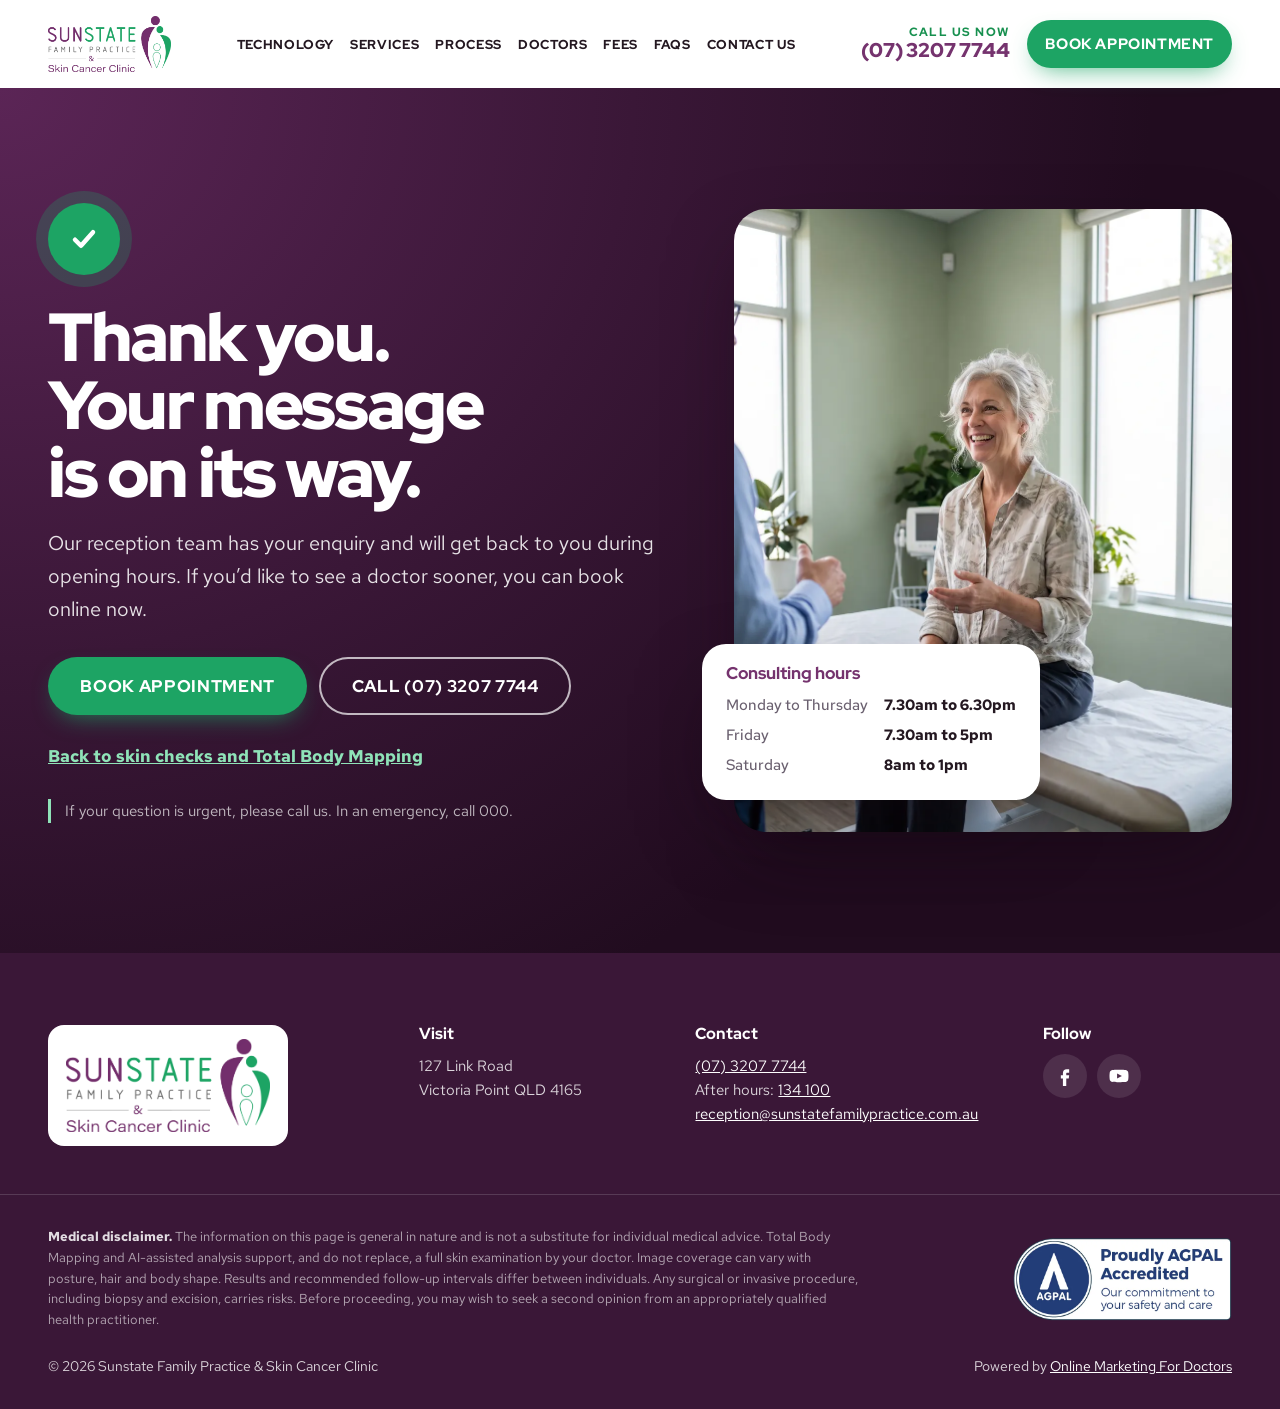
<file: thank-you/index.html>
<!doctype html>
<html lang="en-AU">
<head>
<!-- Google Tag Manager -->
<script>(function(w,d,s,l,i){w[l]=w[l]||[];w[l].push({'gtm.start':
new Date().getTime(),event:'gtm.js'});var f=d.getElementsByTagName(s)[0],
j=d.createElement(s),dl=l!='dataLayer'?'&l='+l:'';j.async=true;j.src=
'https://www.googletagmanager.com/gtm.js?id='+i+dl;f.parentNode.insertBefore(j,f);
})(window,document,'script','dataLayer','GTM-KR46SKDH');</script>
<!-- End Google Tag Manager -->
<meta charset="utf-8">
<meta name="viewport" content="width=device-width, initial-scale=1">
<meta name="robots" content="noindex, nofollow, noarchive, nosnippet, noimageindex">
<title>Thank You | Sunstate Family Practice &amp; Skin Cancer Clinic</title>
<meta name="description" content="Thanks for contacting Sunstate Family Practice &amp; Skin Cancer Clinic, Victoria Point.">
<link rel="icon" href="/skin-cancer-check/assets/img/favicon.png" type="image/png">
<link rel="preconnect" href="https://fonts.googleapis.com">
<link rel="preconnect" href="https://fonts.gstatic.com" crossorigin>
<link href="https://fonts.googleapis.com/css2?family=Red+Hat+Display:ital,wght@0,500;0,700;0,800;0,900;1,700&family=Red+Hat+Text:wght@400;500;700&display=swap" rel="stylesheet">
<link rel="stylesheet" href="/skin-cancer-check/assets/styles.css">
<style>
  .thanks { position: relative; isolation: isolate; padding: clamp(56px, 9vw, 120px) 0; background: radial-gradient(90% 120% at 0% 0%, #5b2556 0%, var(--plum-deep) 55%, #210c1f 100%); color: #fff; }
  .thanks__grid { display: grid; grid-template-columns: 1.1fr .9fr; gap: clamp(36px, 6vw, 88px); align-items: center; }
  .thanks__tick { width: 72px; height: 72px; border-radius: 50%; background: var(--green); display: grid; place-items: center; margin-bottom: 28px; box-shadow: 0 0 0 12px rgba(29,164,100,.25); }
  .thanks__tick svg { width: 36px; height: 36px; fill: none; stroke: #fff; stroke-width: 3; stroke-linecap: round; stroke-linejoin: round; }
  .thanks__title { font-size: clamp(2.4rem, 1.4rem + 3.6vw, 4.25rem); font-weight: 900; letter-spacing: -0.035em; line-height: 1; color: #fff; margin-bottom: 20px; text-wrap: balance; }
  .thanks__lead { font-size: clamp(1.1rem, 1rem + .35vw, 1.3rem); color: rgba(255,255,255,.88); max-width: 34em; }
  .thanks__actions { display: flex; flex-wrap: wrap; gap: 12px; margin: 32px 0 28px; }
  .thanks .btn--ghost { color: #fff; box-shadow: inset 0 0 0 2px rgba(255,255,255,.7); }
  .thanks .btn--ghost:hover { background: #fff; color: var(--plum); }
  .thanks__back { color: #8FE3B8; font-weight: 700; }
  .thanks__urgent { margin-top: 28px; font-size: .9375rem; color: rgba(255,255,255,.7); border-left: 3px solid #8FE3B8; padding-left: 14px; max-width: 34em; }
  .thanks__card { position: relative; }
  .thanks__card img { width: 100%; aspect-ratio: 4 / 5; object-fit: cover; border-radius: var(--r-xl); box-shadow: var(--sh-3); }
  .thanks__hours { position: absolute; left: -32px; bottom: 32px; background: #fff; color: var(--plum-ink); border-radius: var(--r-lg); padding: 20px 24px; box-shadow: var(--sh-3); }
  .thanks__hours h2 { font-size: 1.05rem; font-weight: 800; color: var(--plum); margin-bottom: 8px; }
  @media (max-width: 900px) {
    .thanks__grid { grid-template-columns: 1fr; }
    .thanks__card { max-width: 520px; }
    .thanks__hours { left: 16px; right: 16px; bottom: 16px; }
  }
</style>
</head>
<body>
<!-- Google Tag Manager (noscript) -->
<noscript><iframe src="https://www.googletagmanager.com/ns.html?id=GTM-KR46SKDH"
height="0" width="0" style="display:none;visibility:hidden"></iframe></noscript>
<!-- End Google Tag Manager (noscript) -->
<a class="skip" href="#main">Skip to content</a>

<header class="site-header" id="top" data-header>
  <div class="hdr">
    <a class="hdr__logo" href="/skin-cancer-check/" aria-label="Sunstate Family Practice and Skin Cancer Clinic, skin checks page">
      <img src="/skin-cancer-check/assets/img/logo.webp" alt="Sunstate Family Practice &amp; Skin Cancer Clinic" width="1900" height="868">
    </a>
    <a class="btn btn--green hdr__booknow" href="https://www.hotdoc.com.au/medical-centres/victoria-point-QLD-4165/sunstate-family-practice/doctors" target="_blank" rel="noopener">Book now</a>

    <nav class="hdr__nav" id="site-nav" aria-label="Page sections">
      <ul>
        <li><a href="/skin-cancer-check/#technology">Technology</a></li>
        <li><a href="/skin-cancer-check/#services">Services</a></li>
        <li><a href="/skin-cancer-check/#process">Process</a></li>
        <li><a href="/skin-cancer-check/#doctors">Doctors</a></li>
        <li><a href="/skin-cancer-check/#fees">Fees</a></li>
        <li><a href="/skin-cancer-check/#faqs">FAQs</a></li>
        <li><a href="/skin-cancer-check/#contact">Contact Us</a></li>
      </ul>
      <div class="hdr__nav-cta">
        <a class="btn btn--green" href="https://www.hotdoc.com.au/medical-centres/victoria-point-QLD-4165/sunstate-family-practice/doctors" target="_blank" rel="noopener">Book appointment</a>
        <a class="hdr__nav-phone" href="tel:+61732077744">Call (07) 3207 7744</a>
      </div>
    </nav>

    <a class="hdr__phone" href="tel:+61732077744">
      <span class="hdr__phone-label">Call us now</span>
      <span class="hdr__phone-num">(07) 3207 7744</span>
    </a>
    <a class="btn btn--green hdr__book" href="https://www.hotdoc.com.au/medical-centres/victoria-point-QLD-4165/sunstate-family-practice/doctors" target="_blank" rel="noopener">Book appointment</a>

    <div class="hdr__icons">
      <a class="icon-btn" href="tel:+61732077744" aria-label="Call (07) 3207 7744">
        <svg viewBox="0 0 24 24" aria-hidden="true"><path d="M6.6 10.8a15.1 15.1 0 0 0 6.6 6.6l2.2-2.2a1 1 0 0 1 1-.25 11.4 11.4 0 0 0 3.6.57 1 1 0 0 1 1 1V20a1 1 0 0 1-1 1A17 17 0 0 1 3 4a1 1 0 0 1 1-1h3.5a1 1 0 0 1 1 1c0 1.25.2 2.45.57 3.57a1 1 0 0 1-.25 1L6.6 10.8z"/></svg>
      </a>
      <button class="icon-btn hdr__burger" type="button" aria-controls="site-nav" aria-expanded="false" aria-label="Open menu" data-burger>
        <span></span><span></span><span></span>
      </button>
    </div>
  </div>
</header>

<main id="main">
<section class="thanks" aria-labelledby="thanks-title">
  <div class="wrap thanks__grid">
    <div>
      <div class="thanks__tick" aria-hidden="true"><svg viewBox="0 0 24 24"><path d="M6 12.5l4 4 8-9"/></svg></div>
      <h1 id="thanks-title" class="thanks__title" data-thanks-title>Thank you. Your message is on its way.</h1>
      <p class="thanks__lead">Our reception team has your enquiry and will get back to you during opening hours. If you’d like to see a doctor sooner, you can book online now.</p>
      <div class="thanks__actions">
        <a class="btn btn--green btn--lg" href="https://www.hotdoc.com.au/medical-centres/victoria-point-QLD-4165/sunstate-family-practice/doctors" target="_blank" rel="noopener">Book appointment</a>
        <a class="btn btn--ghost btn--lg" href="tel:+61732077744">Call (07) 3207 7744</a>
      </div>
      <a class="thanks__back" href="/skin-cancer-check/">Back to skin checks and Total Body Mapping</a>
      <p class="thanks__urgent">If your question is urgent, please call us. In an emergency, call 000.</p>
    </div>
    <figure class="thanks__card">
      <img src="/skin-cancer-check/assets/img/patient-consult.webp" alt="A relaxed patient chatting with her doctor at the clinic" width="1000" height="1339">
      <figcaption class="thanks__hours">
        <h2>Consulting hours</h2>
        <table class="hours">
          <tr><th scope="row">Monday to Thursday</th><td>7.30am to 6.30pm</td></tr>
          <tr><th scope="row">Friday</th><td>7.30am to 5pm</td></tr>
          <tr><th scope="row">Saturday</th><td>8am to 1pm</td></tr>
        </table>
      </figcaption>
    </figure>
  </div>
</section>
</main>

<footer class="footer">
  <div class="wrap footer__grid">
    <div class="footer__brand">
      <img src="/skin-cancer-check/assets/img/logo.webp" alt="Sunstate Family Practice &amp; Skin Cancer Clinic" width="1900" height="868" loading="lazy">
    </div>
    <div>
      <h3>Visit</h3>
      <p>127 Link Road<br>Victoria Point QLD 4165</p>
    </div>
    <div>
      <h3>Contact</h3>
      <p><a href="tel:+61732077744">(07) 3207 7744</a><br>After hours: <a href="tel:134100">134 100</a><br><a href="mailto:reception@sunstatefamilypractice.com.au">reception@sunstatefamilypractice.com.au</a></p>
    </div>
    <div>
      <h3>Follow</h3>
      <ul class="social">
        <li><a href="https://www.facebook.com/SunstateFamilyPractice" target="_blank" rel="noopener" aria-label="Facebook"><svg viewBox="0 0 24 24" aria-hidden="true"><path d="M14 8h3V4h-3c-2.8 0-4.5 1.8-4.5 4.6V11H7v4h2.5v9h4v-9h3l.5-4h-3.5V8.8c0-.5.3-.8.5-.8z"/></svg></a></li>
        <li><a href="https://www.youtube.com/@SunstateFamilyPracticeandSkinC" target="_blank" rel="noopener" aria-label="YouTube"><svg viewBox="0 0 24 24" aria-hidden="true"><path d="M23 7.2a3 3 0 0 0-2.1-2.1C19 4.6 12 4.6 12 4.6s-7 0-8.9.5A3 3 0 0 0 1 7.2 31 31 0 0 0 .6 12a31 31 0 0 0 .4 4.8 3 3 0 0 0 2.1 2.1c1.9.5 8.9.5 8.9.5s7 0 8.9-.5a3 3 0 0 0 2.1-2.1 31 31 0 0 0 .4-4.8 31 31 0 0 0-.4-4.8zM9.7 15.1V8.9l5.8 3.1-5.8 3.1z"/></svg></a></li>
      </ul>
    </div>
  </div>
  <div class="wrap footer__legal">
    <div class="footer__legal-row">
      <p class="disclaimer"><strong>Medical disclaimer.</strong> The information on this page is general in nature and is not a substitute for individual medical advice. Total Body Mapping and AI-assisted analysis support, and do not replace, a full skin examination by your doctor. Image coverage can vary with posture, hair and body shape. Results and recommended follow-up intervals differ between individuals. Any surgical or invasive procedure, including biopsy and excision, carries risks. Before proceeding, you may wish to seek a second opinion from an appropriately qualified health practitioner.</p>
      <img class="footer__agpal" src="/skin-cancer-check/assets/img/agpal.webp" alt="Proudly AGPAL accredited: our commitment to your safety and care" width="694" height="262" loading="lazy">
    </div>
    <div class="footer__bottom">
      <p>© <span data-year>2026</span> Sunstate Family Practice &amp; Skin Cancer Clinic</p>
      <p>Powered by <a href="https://onlinemarketingfordoctors.com/" target="_blank" rel="noopener">Online Marketing For Doctors</a></p>
    </div>
  </div>
</footer>

<script>
(function () {
  var header = document.querySelector('[data-header]');
  window.addEventListener('scroll', function () { header.classList.toggle('is-scrolled', window.scrollY > 40); }, { passive: true });
  var burger = document.querySelector('[data-burger]'), nav = document.getElementById('site-nav');
  var setMenu = function (open) { burger.setAttribute('aria-expanded', String(open)); burger.setAttribute('aria-label', open ? 'Close menu' : 'Open menu'); nav.classList.toggle('is-open', open); };
  burger.addEventListener('click', function () { setMenu(burger.getAttribute('aria-expanded') !== 'true'); });
  document.addEventListener('keydown', function (e) { if (e.key === 'Escape') setMenu(false); });
  /* personalise with the first name the form stored, then forget it */
  try {
    var name = sessionStorage.getItem('sfp_first_name');
    if (name) {
      document.querySelector('[data-thanks-title]').textContent = 'Thanks, ' + name + '. Your message is on its way.';
      sessionStorage.removeItem('sfp_first_name');
    }
  } catch (e) {}
  /* HotDoc booking click tracking (same event as the landing page) */
  document.addEventListener('click', function (e) {
      var a = e.target.closest && e.target.closest('a[href*="hotdoc.com.au"]');
      if (!a) return;
      var where = a.closest('.hdr__nav') ? 'menu' : a.closest('header') ? 'header' : (function () {
        var s = a.closest('section, footer');
        return s ? (s.id || s.className.split(' ')[0]) : 'page';
      })();
      window.dataLayer = window.dataLayer || [];
      window.dataLayer.push({
        event: 'hotdoc_booking_click',
        cta_location: where,
        cta_text: a.textContent.replace(/\s+/g, ' ').trim(),
        link_url: a.href,
        page_path: location.pathname
      });
    });
  var yr = document.querySelector('[data-year]'); if (yr) yr.textContent = new Date().getFullYear();
})();
</script>
</body>
</html>
</file>
<file: skin-cancer-check/assets/styles.css>
/* Sunstate Family Practice: Skin Cancer Check & Total Body Mapping landing page */

:root {
  --plum: #75336E;
  --plum-deep: #3A1737;
  --plum-ink: #241821;
  --green: #1DA464;
  --green-hover: #17904F;
  --mist: #F6F1F5;
  --lilac: #EADCE8;
  --stone: #6B6170;
  --line: #E4DCE2;
  --white: #fff;
  --changed: #E05FC8;

  --f-display: "Red Hat Display", system-ui, sans-serif;
  --f-text: "Red Hat Text", system-ui, sans-serif;

  --r-xl: 32px;
  --r-lg: 24px;
  --r-md: 16px;
  --r-sm: 10px;

  --sh-1: 0 1px 2px rgba(58, 23, 55, .06), 0 8px 24px rgba(58, 23, 55, .10);
  --sh-2: 0 2px 4px rgba(58, 23, 55, .06), 0 24px 60px -12px rgba(58, 23, 55, .28);
  --sh-3: 0 30px 80px -20px rgba(20, 8, 19, .55);

  --hdr-h: 88px;
  --gutter: clamp(16px, 4vw, 48px);
  --sect: clamp(72px, 10vw, 140px);
}

*, *::before, *::after { box-sizing: border-box; }
html { scroll-behavior: smooth; scroll-padding-top: calc(var(--hdr-h) + 12px); -webkit-text-size-adjust: 100%; }
body {
  margin: 0;
  font-family: var(--f-text);
  font-size: 1.0625rem;
  line-height: 1.6;
  color: var(--plum-ink);
  background: var(--white);
}
main, footer { overflow-x: clip; }
img, video { display: block; max-width: 100%; }
img { height: auto; }
a { color: var(--plum); }
p { margin: 0 0 1em; }
h1, h2, h3 { font-family: var(--f-display); margin: 0; line-height: 1.08; }
figure { margin: 0; }
button { font: inherit; cursor: pointer; }
:focus-visible { outline: 3px solid var(--green); outline-offset: 3px; border-radius: 4px; }

.sr-only { position: absolute; width: 1px; height: 1px; overflow: hidden; clip: rect(0 0 0 0); white-space: nowrap; }
.skip { position: absolute; left: 16px; top: -60px; z-index: 200; background: var(--plum); color: #fff; padding: 10px 16px; border-radius: 8px; }
.skip:focus { top: 12px; }

.wrap { width: 100%; max-width: 1280px; margin: 0 auto; padding: 0 var(--gutter); }

.h2 {
  font-size: clamp(2rem, 1.2rem + 3vw, 3.5rem);
  font-weight: 800;
  letter-spacing: -0.025em;
  color: var(--plum);
  text-wrap: balance;
  margin-bottom: .45em;
}
.h2--light { color: #fff; }
.lead { font-size: clamp(1.125rem, 1rem + .4vw, 1.3rem); line-height: 1.55; color: var(--plum-ink); }
.lead--light { color: rgba(255, 255, 255, .82); }
.small { font-size: .875rem; color: var(--stone); }

/* ---------- Buttons ---------- */
.btn {
  display: inline-flex; align-items: center; justify-content: center; gap: .5em;
  min-height: 48px; padding: .75em 1.5em;
  font-family: var(--f-display); font-weight: 800; font-size: 1rem; letter-spacing: .04em; text-transform: uppercase;
  text-decoration: none; border: 0; border-radius: 999px;
  transition: background-color .2s, transform .2s, box-shadow .2s;
  white-space: nowrap;
}
.btn--green { background: var(--green); color: #fff; box-shadow: 0 10px 24px -10px rgba(29, 164, 100, .8); }
.btn--green:hover { background: var(--green-hover); transform: translateY(-1px); }
.btn--plum { background: var(--plum); color: #fff; }
.btn--plum:hover { background: var(--plum-deep); }
.btn--ghost { background: transparent; color: var(--plum); box-shadow: inset 0 0 0 2px var(--plum); }
.btn--ghost:hover { background: var(--plum); color: #fff; }
.btn--lg { min-height: 58px; padding: .9em 1.9em; font-size: 1.0625rem; }

/* ---------- Header ---------- */
.site-header {
  position: sticky; top: 0; z-index: 100;
  height: var(--hdr-h);
  background: rgba(255, 255, 255, .96);
  backdrop-filter: saturate(1.4) blur(12px);
  border-bottom: 1px solid transparent;
  transition: box-shadow .3s, border-color .3s;
}
.site-header.is-scrolled { box-shadow: 0 8px 30px -12px rgba(58, 23, 55, .25); border-color: var(--line); }
.hdr {
  height: 100%; max-width: 1440px; margin: 0 auto; padding: 0 var(--gutter);
  display: flex; align-items: center; gap: 24px;
}
.hdr__logo { flex: none; display: block; }
.hdr__logo img { height: 56px; width: auto; }
.hdr__nav { flex: 1; display: flex; justify-content: center; }
.hdr__nav ul { list-style: none; margin: 0; padding: 0; display: flex; gap: clamp(16px, 2vw, 34px); }
.hdr__nav a {
  font-family: var(--f-display); font-weight: 800; font-size: .9375rem; letter-spacing: .06em; text-transform: uppercase;
  color: var(--plum-ink); text-decoration: none; padding: 8px 0; position: relative; white-space: nowrap;
}
.hdr__nav ul a::after {
  content: ""; position: absolute; left: 0; right: 0; bottom: 2px; height: 2px; background: var(--green);
  transform: scaleX(0); transform-origin: left; transition: transform .25s;
}
.hdr__nav ul a:hover::after, .hdr__nav ul a.is-current::after { transform: scaleX(1); }
.hdr__nav-cta { display: none; }
.hdr__phone { flex: none; display: flex; flex-direction: column; text-decoration: none; line-height: 1.1; text-align: right; }
.hdr__phone-label { font-family: var(--f-display); font-weight: 800; font-size: .75rem; letter-spacing: .12em; text-transform: uppercase; color: var(--green-hover); }
.hdr__phone-num { font-family: var(--f-display); font-weight: 900; font-size: 1.5rem; color: var(--plum); letter-spacing: -0.01em; }
.hdr__book { flex: none; }
.hdr__booknow, .hdr__icons { display: none; }

.icon-btn {
  width: 46px; height: 46px; border-radius: 50%; border: 0;
  display: inline-grid; place-items: center; background: var(--mist); color: var(--plum);
}
.icon-btn svg { width: 22px; height: 22px; fill: currentColor; }
.hdr__burger { flex-direction: column; gap: 5px; display: inline-flex; align-items: center; justify-content: center; }
.hdr__burger span { display: block; width: 20px; height: 2px; background: var(--plum); border-radius: 2px; transition: transform .3s, opacity .2s; }
.hdr__burger[aria-expanded="true"] span:nth-child(1) { transform: translateY(7px) rotate(45deg); }
.hdr__burger[aria-expanded="true"] span:nth-child(2) { opacity: 0; }
.hdr__burger[aria-expanded="true"] span:nth-child(3) { transform: translateY(-7px) rotate(-45deg); }

@media (max-width: 1240px) {
  .hdr__phone-num { font-size: 1.3rem; }
  .hdr__nav ul { gap: 18px; }
  .hdr__nav a { font-size: .875rem; }
}
@media (max-width: 1200px) {
  :root { --hdr-h: 68px; }
  .hdr { gap: 12px; }
  .hdr__logo img { height: 44px; }
  .hdr__phone, .hdr__book { display: none; }
  .hdr__icons { display: flex; gap: 8px; margin-left: auto; }
  .hdr__booknow { min-height: 42px; padding: .55em 1.2em; font-size: .875rem; }
  .site-header.is-scrolled .hdr__logo { display: none; }
  .site-header.is-scrolled .hdr__booknow { display: inline-flex; animation: pop .35s ease; }

  .hdr__nav {
    position: fixed; inset: var(--hdr-h) 0 auto 0; z-index: 99;
    flex-direction: column; justify-content: flex-start;
    background: #fff; padding: 12px var(--gutter) 28px;
    box-shadow: 0 30px 40px -20px rgba(58, 23, 55, .35);
    max-height: calc(100svh - var(--hdr-h)); overflow-y: auto;
    transform: translateY(-8px); opacity: 0; visibility: hidden;
    transition: transform .3s, opacity .25s, visibility .3s;
  }
  .hdr__nav.is-open { transform: none; opacity: 1; visibility: visible; }
  .hdr__nav ul { flex-direction: column; gap: 0; }
  .hdr__nav ul a { display: block; padding: 16px 0; font-size: 1.125rem; border-bottom: 1px solid var(--line); }
  .hdr__nav ul a::after { display: none; }
  .hdr__nav-cta { display: flex; flex-direction: column; gap: 12px; margin-top: 20px; }
  .hdr__nav-phone { text-align: center; font-family: var(--f-display); font-weight: 800; color: var(--plum); text-decoration: none; padding: 10px; }
}
@keyframes pop { from { opacity: 0; transform: scale(.9); } to { opacity: 1; transform: none; } }

/* ---------- Hero ---------- */
.hero {
  position: relative; isolation: isolate;
  min-height: calc(100svh - var(--hdr-h));
  display: flex; align-items: center;
  color: #fff; overflow: hidden;
  background: var(--plum-ink) url("img/video-poster.webp") center / cover no-repeat;
}
.hero__video { position: absolute; inset: 0; width: 100%; height: 100%; object-fit: cover; z-index: -2; }
.hero__shade {
  position: absolute; inset: 0; z-index: -1;
  background:
    linear-gradient(90deg, rgba(36, 24, 33, .92) 0%, rgba(58, 23, 55, .82) 32%, rgba(58, 23, 55, .35) 56%, rgba(58, 23, 55, 0) 72%),
    linear-gradient(0deg, rgba(36, 24, 33, .45), rgba(36, 24, 33, 0) 40%);
}
.hero__inner { width: 100%; max-width: 1440px; margin: 0 auto; padding: clamp(48px, 8vh, 96px) var(--gutter); }
.hero__copy { max-width: min(640px, 50%); }
.hero__kicker { font-family: var(--f-display); font-weight: 700; font-size: 1.0625rem; color: #8FE3B8; margin-bottom: 14px; }
.hero__title {
  font-size: clamp(2.6rem, 1.4rem + 4.4vw, 5rem);
  font-weight: 900; letter-spacing: -0.035em; line-height: .98;
  margin-bottom: 22px; text-wrap: balance;
}
.hero__sub { font-size: clamp(1.1rem, 1rem + .35vw, 1.3rem); color: rgba(255, 255, 255, .88); max-width: 34em; margin-bottom: 26px; }
.hero__points { list-style: none; padding: 0; margin: 0 0 34px; display: grid; gap: 10px; }
.hero__points li { position: relative; padding-left: 34px; font-weight: 500; }
.hero__points li::before {
  content: ""; position: absolute; left: 0; top: .2em; width: 22px; height: 22px; border-radius: 50%;
  background: var(--green) url("data:image/svg+xml,%3Csvg xmlns='http://www.w3.org/2000/svg' viewBox='0 0 24 24'%3E%3Cpath fill='none' stroke='white' stroke-width='3' stroke-linecap='round' stroke-linejoin='round' d='M6 12.5l4 4 8-9'/%3E%3C/svg%3E") center / 14px no-repeat;
}
.hero__actions { display: flex; flex-wrap: wrap; align-items: center; gap: 14px 26px; }
.hero__link { color: #fff; font-weight: 700; text-underline-offset: 5px; }

/* load sequence */
.js .hero__copy > * { opacity: 0; transform: translateY(18px); }
.js .hero.is-in .hero__copy > * { opacity: 1; transform: none; transition: opacity .8s cubic-bezier(.2,.7,.2,1), transform .8s cubic-bezier(.2,.7,.2,1); }
.js .hero.is-in .hero__copy > :nth-child(2) { transition-delay: .08s; }
.js .hero.is-in .hero__copy > :nth-child(3) { transition-delay: .18s; }
.js .hero.is-in .hero__copy > :nth-child(4) { transition-delay: .28s; }
.js .hero.is-in .hero__copy > :nth-child(5) { transition-delay: .4s; }
.js .hero__points li { opacity: 0; transform: translateX(-10px); }
.js .hero.is-in .hero__points li { opacity: 1; transform: none; transition: opacity .5s, transform .5s; }
.js .hero.is-in .hero__points li:nth-child(1) { transition-delay: .45s; }
.js .hero.is-in .hero__points li:nth-child(2) { transition-delay: .53s; }
.js .hero.is-in .hero__points li:nth-child(3) { transition-delay: .61s; }
.js .hero.is-in .hero__points li:nth-child(4) { transition-delay: .69s; }
.js .hero.is-in .hero__points li:nth-child(5) { transition-delay: .77s; }

@media (max-width: 900px) {
  .hero { align-items: flex-end; min-height: calc(100svh - var(--hdr-h)); }
  .hero__shade { background: linear-gradient(0deg, rgba(36, 24, 33, .95) 0%, rgba(58, 23, 55, .85) 55%, rgba(58, 23, 55, .25) 85%); }
  .hero__copy { max-width: 100%; }
  .hero__inner { padding-top: 20vh; padding-bottom: 36px; }
  .hero__title { margin-bottom: 16px; }
  .hero__sub { margin-bottom: 18px; }
  .hero__points { margin-bottom: 26px; }
    .hero__points { gap: 8px; font-size: 1rem; }
}

/* ---------- Image reveal (editorial wipe) ---------- */
.js .reveal-img { clip-path: inset(0 0 100% 0 round var(--r-xl)); transition: clip-path 1.1s cubic-bezier(.7,0,.2,1); }
.js .reveal-img.is-visible { clip-path: inset(0 0 0 0 round var(--r-xl)); }
.js .tech__sat--lens.reveal-img { transition-delay: .25s; clip-path: circle(0% at 50% 50%); }
.js .tech__sat--lens.reveal-img.is-visible { clip-path: circle(50% at 50% 50%); }
.js .tech__sat--device.reveal-img { transition-delay: .45s; }

/* ---------- Technology ---------- */
.tech { padding: var(--sect) 0; background: #fff; }
.tech__grid { display: grid; grid-template-columns: 1.15fr 1fr; gap: clamp(40px, 6vw, 96px); align-items: center; }
.tech__collage { position: relative; aspect-ratio: 1 / .95; }
.tech__main { position: absolute; left: 8%; top: 12%; width: 86%; height: 66%; border-radius: var(--r-xl); overflow: hidden; box-shadow: var(--sh-2); }
.tech__main img { width: 100%; height: 100%; object-fit: cover; }
.tech__sat { position: absolute; overflow: hidden; box-shadow: var(--sh-2); border: 6px solid #fff; }
.tech__sat img { width: 100%; height: 100%; object-fit: cover; }
.tech__sat--lens { right: -2%; bottom: 0; width: 40%; aspect-ratio: 1; border-radius: 50%; }
.tech__sat--device { left: 0; top: 0; width: 36%; aspect-ratio: 4 / 3; border-radius: var(--r-lg); }
.tech__sat--device img { object-position: 30% 40%; }
.tech__chip {
  position: absolute; left: 2%; bottom: 8%; display: flex; gap: 12px; align-items: center;
  background: #fff; border-radius: var(--r-md); padding: 14px 18px; box-shadow: var(--sh-2);
  font-size: .9375rem; line-height: 1.35; max-width: 280px;
  animation: float 6s ease-in-out infinite;
}
.tech__chip strong { font-family: var(--f-display); color: var(--plum); }
@keyframes float { 50% { transform: translateY(-8px); } }

.tech__facts { margin: 32px 0 0; display: grid; gap: 0; border-top: 1px solid var(--line); }
.tech__facts > div { display: grid; grid-template-columns: 170px 1fr; gap: 16px; padding: 16px 0; border-bottom: 1px solid var(--line); }
.tech__facts dt { font-family: var(--f-display); font-weight: 800; color: var(--plum); }
.tech__facts dd { margin: 0; color: var(--stone); }

@media (max-width: 960px) {
  .tech__grid { grid-template-columns: 1fr; }
  .tech__collage { max-width: 620px; width: 100%; margin: 0 auto; }
  .tech__facts > div { grid-template-columns: 1fr; gap: 2px; }
  .tech__sat--device { width: 40%; }
  .tech__chip { font-size: .8125rem; padding: 10px 12px; max-width: 220px; }
}

/* ---------- Rings (shared) ---------- */
.ring { display: inline-block; flex: none; width: 22px; height: 22px; border-radius: 50%; border: 3px solid currentColor; }
.ring--base { color: #fff; box-shadow: 0 0 0 1px rgba(0,0,0,.15); }
.ring--new { color: var(--green); }
.ring--changed { color: var(--changed); }
.tech__chip .ring--new { box-shadow: 0 0 0 6px rgba(29, 164, 100, .18); }

/* ---------- Services ---------- */
.services { position: relative; isolation: isolate; padding: calc(var(--sect) + 40px) 0; min-height: 100vh; display: flex; align-items: center; }
.services__bg { position: absolute; inset: 0; z-index: -1; background: var(--plum-deep); }
.services__bg { background: radial-gradient(90% 120% at 100% 50%, #5b2556 0%, var(--plum-deep) 60%); }
.services__bg img {
  position: absolute; top: 0; left: 0; width: 62%; height: 100%; object-fit: cover; object-position: center 25%;
  -webkit-mask-image: linear-gradient(90deg, #000 70%, transparent); mask-image: linear-gradient(90deg, #000 70%, transparent);
  opacity: 0; transition: opacity .9s ease, transform 6s ease; transform: scale(1.06); transform-origin: left center;
}
.services__bg img.is-active { opacity: 1; transform: scale(1); }
.services__wrap { display: flex; justify-content: flex-end; }
.services__card {
  width: min(760px, 100%); background: #fff; border-radius: var(--r-xl); box-shadow: var(--sh-3);
  padding: clamp(28px, 4vw, 56px);
}
.services__intro { color: var(--stone); margin-bottom: 28px; }
.tabs { position: relative; display: grid; grid-template-columns: 1fr 1fr; background: var(--mist); border-radius: 999px; padding: 6px; margin-bottom: 28px; }
.tab {
  position: relative; z-index: 1; border: 0; background: none; border-radius: 999px; min-height: 48px; padding: 10px 14px;
  font-family: var(--f-display); font-weight: 800; font-size: 1rem; color: var(--plum); transition: color .3s;
}
.tab.is-active { color: #fff; }
.tabs__ink { position: absolute; top: 6px; bottom: 6px; left: 6px; width: calc(50% - 6px); border-radius: 999px; background: var(--plum); transition: transform .45s cubic-bezier(.6,0,.2,1); }
.tabs[data-active="mapping"] .tabs__ink { transform: translateX(100%); }
.panel.is-active { animation: panelIn .5s ease both; }
@keyframes panelIn { from { opacity: 0; transform: translateY(10px); } to { opacity: 1; transform: none; } }
.panel__cols { display: grid; grid-template-columns: 1.2fr 1fr; gap: 28px; align-items: start; }
.panel__img { border-radius: var(--r-lg); overflow: hidden; box-shadow: var(--sh-1); aspect-ratio: 4 / 5; }
.panel__img img { width: 100%; height: 100%; object-fit: cover; }
.services__foot { display: flex; gap: 20px; align-items: center; justify-content: space-between; margin-top: 30px; padding-top: 24px; border-top: 1px solid var(--line); }
.services__foot p { margin: 0; color: var(--stone); font-size: .9375rem; max-width: 34em; }

.ticks, .crosses { list-style: none; padding: 0; margin: 0; display: grid; gap: 10px; }
.ticks li, .crosses li { position: relative; padding-left: 30px; }
.ticks li::before, .crosses li::before { content: ""; position: absolute; left: 0; top: .25em; width: 20px; height: 20px; border-radius: 50%; }
.ticks li::before { background: rgba(29, 164, 100, .14) url("data:image/svg+xml,%3Csvg xmlns='http://www.w3.org/2000/svg' viewBox='0 0 24 24'%3E%3Cpath fill='none' stroke='%231DA464' stroke-width='3' stroke-linecap='round' stroke-linejoin='round' d='M6 12.5l4 4 8-9'/%3E%3C/svg%3E") center / 13px no-repeat; }
.crosses li::before { background: rgba(117, 51, 110, .1) url("data:image/svg+xml,%3Csvg xmlns='http://www.w3.org/2000/svg' viewBox='0 0 24 24'%3E%3Cpath fill='none' stroke='%2375336E' stroke-width='3' stroke-linecap='round' d='M7 7l10 10M17 7L7 17'/%3E%3C/svg%3E") center / 11px no-repeat; }

@media (max-width: 760px) {
  .services { padding: 46vh 0 0; min-height: 0; display: block; }
  .services__wrap { padding: 0; }
  .services__card { border-radius: var(--r-xl) var(--r-xl) 0 0; }
  .services__bg { bottom: auto; height: 60vh; }
  .services__bg img { width: 100%; -webkit-mask-image: none; mask-image: none; object-position: center 20%; }
  .panel__cols { grid-template-columns: 1fr; }
  .panel__img { aspect-ratio: 16 / 10; }
  .services__foot { flex-direction: column; align-items: flex-start; }
  .tab { font-size: .9rem; }
}

/* ---------- Bodyscan ---------- */
.scan { background: radial-gradient(120% 90% at 85% 10%, #5b2556 0%, var(--plum-deep) 45%, #210c1f 100%); color: #fff; padding: var(--sect) 0; overflow: hidden; }
.scan__grid { display: grid; grid-template-columns: 1fr 1.05fr; gap: clamp(40px, 6vw, 100px); align-items: center; }
.seg { display: inline-grid; grid-template-columns: 1fr 1fr; gap: 4px; background: rgba(255,255,255,.1); border-radius: 999px; padding: 5px; margin: 10px 0 28px; }
.seg__btn { border: 0; border-radius: 999px; min-height: 46px; padding: 8px 22px; background: transparent; color: #fff; font-family: var(--f-display); font-weight: 800; transition: background .3s, color .3s; }
.seg__btn.is-active { background: #fff; color: var(--plum); }
.legend { list-style: none; padding: 0; margin: 0 0 28px; display: grid; gap: 14px; font-size: 1.0625rem; }
.legend li { display: flex; gap: 14px; align-items: center; }
.legend b { font-family: var(--f-display); font-size: 1.5rem; font-weight: 900; margin-right: 4px; display: inline-block; min-width: 1.4em; }
.scan__note { font-size: .875rem; color: rgba(255,255,255,.6); max-width: 36em; }

.scan__stage { position: relative; padding: 0 0 40px 40px; }
.scan__figure { position: relative; border-radius: var(--r-xl); overflow: hidden; box-shadow: var(--sh-3); }
.scan__figure img { width: 100%; }
.scan__rings span {
  position: absolute; left: calc(var(--x) * 1%); top: calc(var(--y) * 1%);
  width: clamp(18px, 2.4vw, 30px); aspect-ratio: 1; border-radius: 50%;
  border: 2px solid #fff; transform: translate(-50%, -50%) scale(1);
  box-shadow: 0 0 0 1px rgba(0,0,0,.15), 0 0 12px rgba(255,255,255,.35);
  transition: transform .5s cubic-bezier(.3,1.5,.5,1), border-color .4s, opacity .4s, box-shadow .4s;
  transition-delay: calc(var(--i, 0) * 40ms);
}
.scan__stage[data-visit="baseline"] .scan__rings span[data-s="n"] { transform: translate(-50%, -50%) scale(0); opacity: 0; }
.scan__stage[data-visit="followup"] .scan__rings span[data-s="u"] { opacity: .55; }
.scan__stage[data-visit="followup"] .scan__rings span[data-s="c"] { border-color: var(--changed); border-width: 3px; box-shadow: 0 0 0 6px rgba(224, 95, 200, .25); animation: pulse 1.8s ease-in-out .6s infinite; }
.scan__stage[data-visit="followup"] .scan__rings span[data-s="n"] { border-color: var(--green); border-width: 3px; box-shadow: 0 0 0 6px rgba(29, 164, 100, .28); }
@keyframes pulse { 50% { box-shadow: 0 0 0 12px rgba(224, 95, 200, 0); } }
.scan__sweep { position: absolute; left: 0; right: 0; top: 0; height: 30%; pointer-events: none; opacity: 0;
  background: linear-gradient(180deg, rgba(29,164,100,0), rgba(29,164,100,.22) 85%, rgba(143,227,184,.9) 100%); }
.scan__stage.is-sweeping .scan__sweep { animation: sweep 1.1s cubic-bezier(.5,0,.3,1) both; }
@keyframes sweep { 0% { opacity: 1; transform: translateY(-100%); } 90% { opacity: 1; } 100% { opacity: 0; transform: translateY(340%); } }

.scan__zoom {
  position: absolute; left: 0; bottom: 0; width: 38%; background: #fff; color: var(--plum-ink);
  border-radius: var(--r-lg); padding: 10px 10px 14px; box-shadow: var(--sh-3);
  opacity: 0; transform: translateY(20px) scale(.92); transition: opacity .5s .5s, transform .6s .5s cubic-bezier(.3,1.3,.5,1);
}
.scan__zoom img { border-radius: 50%; aspect-ratio: 1; object-fit: cover; }
.scan__zoom figcaption { font-size: .8125rem; font-weight: 700; padding: 10px 4px 0; line-height: 1.3; }
.scan__stage[data-visit="followup"] .scan__zoom { opacity: 1; transform: none; }

@media (max-width: 900px) {
  .scan__grid { grid-template-columns: 1fr; }
  .scan__stage { max-width: 560px; margin: 0 auto; padding: 0 0 30px 20px; width: 100%; }
}

/* ---------- Process ---------- */
.process { padding: var(--sect) 0; background: var(--mist); }
.process__grid { display: grid; grid-template-columns: 1fr 1fr; gap: clamp(40px, 6vw, 100px); align-items: start; }
.process__head { position: sticky; top: calc(var(--hdr-h) + 32px); }
.process__head > p { color: var(--stone); max-width: 32em; }
.process__media { position: relative; aspect-ratio: 16 / 11; border-radius: var(--r-xl); overflow: hidden; box-shadow: var(--sh-2); margin: 28px 0 28px; background: var(--plum-deep); }
.process__media img { position: absolute; inset: 0; width: 100%; height: 100%; object-fit: cover; opacity: 0; transform: scale(1.04); transition: opacity .6s, transform 1.2s; }
.process__media img.is-active { opacity: 1; transform: none; }
.process__media img[data-step-img="4"] { object-position: center 30%; }

.steps { list-style: none; margin: 0; padding: 12vh 0; display: grid; gap: 14vh; }
.step {
  display: grid; grid-template-columns: 64px 1fr; gap: 20px; align-items: start;
  background: transparent; border-radius: var(--r-lg); padding: 30px 30px 30px 26px;
  transition: background .4s, box-shadow .4s, opacity .4s;
  opacity: .45;
}
.step.is-active { background: #fff; box-shadow: var(--sh-2); opacity: 1; }
.step__n {
  width: 56px; height: 56px; border-radius: 50%; display: grid; place-items: center;
  font-family: var(--f-display); font-weight: 900; font-size: 1.5rem; color: var(--plum); background: var(--lilac);
  transition: background .4s, color .4s;
}
.step.is-active .step__n { background: var(--green); color: #fff; }
.step h3 { font-size: 1.5rem; font-weight: 800; color: var(--plum); margin: 10px 0 10px; letter-spacing: -0.01em; }
.step p { color: var(--stone); margin: 0; }
.step__img { display: none; }

@media (max-width: 900px) {
  .process__grid { grid-template-columns: 1fr; }
  .process__head { position: static; }
  .process__media { display: none; }
  .steps { padding: 0; gap: 16px; }
  .step { grid-template-columns: 48px 1fr; padding: 22px; background: #fff; box-shadow: var(--sh-1); opacity: 1; }
  .step__n { width: 44px; height: 44px; font-size: 1.2rem; }
  .step__img { display: block; margin-top: 16px; border-radius: var(--r-md); aspect-ratio: 16 / 10; object-fit: cover; width: 100%; }
}

/* ---------- Compare ---------- */
.compare { padding: var(--sect) 0; background: #fff; }
.compare__title { text-align: center; max-width: 18ch; margin: 0 auto 56px; }
.compare__grid { display: grid; grid-template-columns: 1fr minmax(280px, 460px) 1fr; gap: clamp(28px, 4vw, 60px); align-items: center; }
.compare__col h3 { font-size: 1.5rem; font-weight: 800; color: var(--plum); margin-bottom: 18px; }
.compare__col--left { text-align: right; }
.compare__col--left .crosses li { padding: 0 30px 0 0; }
.compare__col--left .crosses li::before { left: auto; right: 0; }

.slider { position: relative; aspect-ratio: 1200 / 1490; border-radius: var(--r-xl); overflow: hidden; box-shadow: var(--sh-2); user-select: none; touch-action: pan-y; }
.slider__img { position: absolute; inset: 0; width: 100%; height: 100%; object-fit: cover; pointer-events: none; }
.slider__top { position: absolute; inset: 0; clip-path: inset(0 calc(100% - var(--pos)) 0 0); }
.slider__handle { position: absolute; top: 0; bottom: 0; left: var(--pos); width: 3px; background: #fff; transform: translateX(-50%); box-shadow: 0 0 12px rgba(0,0,0,.35); pointer-events: none; }
.slider__handle span {
  position: absolute; top: 50%; left: 50%; width: 52px; height: 52px; border-radius: 50%; transform: translate(-50%, -50%);
  background: var(--green) url("data:image/svg+xml,%3Csvg xmlns='http://www.w3.org/2000/svg' viewBox='0 0 24 24'%3E%3Cpath fill='white' d='M9 6l-6 6 6 6V6zm6 0v12l6-6-6-6z'/%3E%3C/svg%3E") center / 26px no-repeat;
  box-shadow: 0 6px 20px rgba(0,0,0,.35);
}
.slider__range { position: absolute; inset: 0; width: 100%; height: 100%; opacity: 0; cursor: ew-resize; margin: 0; }
.slider__range:focus-visible ~ .slider__handle span, .slider:focus-within .slider__handle span { outline: 3px solid #fff; outline-offset: 3px; }
.slider__tag { position: absolute; top: 16px; padding: 6px 14px; border-radius: 999px; font-family: var(--f-display); font-weight: 800; font-size: .875rem; pointer-events: none; }
.slider__tag--l { left: 16px; background: rgba(36, 24, 33, .7); color: #fff; }
.slider__tag--r { right: 16px; background: #fff; color: var(--plum); }

@media (max-width: 900px) {
  .compare__grid { grid-template-columns: 1fr 1fr; }
  .slider { grid-column: 1 / -1; grid-row: 1; max-width: 460px; width: 100%; margin: 0 auto; }
  .compare__col--left { text-align: left; }
  .compare__col--left .crosses li { padding: 0 0 0 30px; }
  .compare__col--left .crosses li::before { left: 0; right: auto; }
}
@media (max-width: 560px) { .compare__grid { grid-template-columns: 1fr; } }

/* ---------- Local / Redlands ---------- */
.local { position: relative; z-index: 2; isolation: isolate; color: #fff; padding: clamp(120px, 22vh, 240px) 0 0; overflow: visible; }
.local__bg { position: absolute; inset: 0 0 120px 0; z-index: -1; overflow: hidden; }
.local__bg img { width: 100%; height: 120%; object-fit: cover; object-position: center 60%; will-change: transform; }
.local__bg::after { content: ""; position: absolute; inset: 0; background: linear-gradient(90deg, rgba(36,24,33,.78) 0%, rgba(58,23,55,.45) 45%, rgba(58,23,55,0) 75%); }
.local__inner { display: grid; grid-template-columns: 1fr 1fr; gap: 40px; align-items: end; }
.local__copy { padding-bottom: 180px; }
.local__title { font-size: clamp(2.4rem, 1.4rem + 3.8vw, 4.5rem); font-weight: 900; letter-spacing: -0.035em; }
.local__copy p { color: rgba(255,255,255,.9); max-width: 32em; font-size: 1.125rem; }
.local__sat { background: #fff; color: var(--plum-ink); border-radius: var(--r-xl); overflow: hidden; box-shadow: var(--sh-3); transform: rotate(1.5deg); }
.local__sat img { aspect-ratio: 16 / 9; object-fit: cover; width: 100%; }
.local__sat figcaption { padding: 22px 26px 26px; }
.local__sat strong { display: block; font-family: var(--f-display); font-size: 1.2rem; color: var(--plum); margin-bottom: 8px; line-height: 1.25; }
.suburbs { display: block; font-size: .9375rem; color: var(--stone); }
@media (max-width: 900px) {
  .local { padding-top: 90px; }
  .local__inner { grid-template-columns: 1fr; }
  .local__copy { padding-bottom: 10px; }
  .local__bg { bottom: 200px; }
  .local__sat { transform: none; }
}

/* ---------- Doctors ---------- */
.doctors { padding: calc(var(--sect) + 20px) 0 var(--sect); background: #fff; position: relative; }
.doctors__head { display: grid; grid-template-columns: 1.1fr 1fr; gap: 40px; align-items: end; margin-bottom: 52px; }
.doctors__head p { color: var(--stone); margin: 0 0 .6em; }
.doctors__feature { position: relative; display: grid; grid-template-columns: 1fr 1fr; gap: 28px; }
.doctors__feature::before { content: ""; position: absolute; z-index: 0; left: 10%; right: -4vw; top: 22%; bottom: -36px; background: var(--plum); border-radius: var(--r-xl); }
.doc { position: relative; z-index: 1; display: grid; grid-template-columns: 112px 1fr; gap: 18px; align-items: center; background: #fff; border-radius: var(--r-lg); padding: 14px; box-shadow: var(--sh-1); transition: transform .3s; }
.doc:hover { transform: translateY(-4px); }
.doc img { width: 112px; height: 112px; object-fit: cover; border-radius: var(--r-md); }
.doc h3 { font-size: 1.2rem; font-weight: 800; color: var(--plum); }
.doc__q { font-size: .8125rem; font-weight: 700; color: var(--green-hover); margin: 4px 0 6px; }
.doc__body p:last-child { margin: 0; font-size: .9375rem; color: var(--stone); line-height: 1.5; }
.doc--feature { grid-template-columns: 1fr; align-content: start; padding: 0 0 28px; overflow: hidden; box-shadow: var(--sh-2); }
.doc--feature img { width: 100%; height: auto; aspect-ratio: 4 / 3; border-radius: 0; object-position: center 25%; }
.doc--feature .doc__body { padding: 10px 28px 0; }
.doc--feature h3 { font-size: 1.75rem; }
.doc--feature .doc__q { font-size: .875rem; }
.doc--feature .doc__body p:last-child { font-size: 1rem; }
.doctors__sub { margin: 92px 0 22px; font-size: 1.4rem; font-weight: 800; color: var(--plum-ink); }
.doctors__team { display: grid; grid-template-columns: repeat(3, 1fr); gap: 18px; }
@media (max-width: 1100px) { .doctors__team { grid-template-columns: 1fr 1fr; } }
@media (max-width: 900px) {
  .doctors__head { grid-template-columns: 1fr; gap: 0; margin-bottom: 32px; }
  .doctors__feature { grid-template-columns: 1fr; }
  .doctors__feature::before { left: 30%; right: -16px; top: 30%; }
  .doctors__team { grid-template-columns: 1fr; }
  .doctors__sub { margin-top: 72px; }
}
@media (max-width: 480px) { .doc { grid-template-columns: 88px 1fr; } .doc img { width: 88px; height: 88px; } .doc--feature { grid-template-columns: 1fr; } .doc--feature img { width: 100%; height: auto; } }

/* ---------- Videos ---------- */
.videos { background: var(--plum-ink); color: #fff; padding: var(--sect) 0; }
.videos__head { display: flex; justify-content: space-between; align-items: flex-end; gap: 24px; margin-bottom: 40px; }
.videos__head .h2 { margin-bottom: .25em; }
.videos__head p { margin: 0; }
.videos__grid { display: grid; grid-template-columns: 1.7fr 1fr; gap: clamp(24px, 3vw, 40px); align-items: stretch; }
.videos__list { position: relative; min-height: 0; }
.yt { position: relative; aspect-ratio: 16 / 9; border-radius: var(--r-xl); overflow: hidden; background: #000; box-shadow: var(--sh-3); }
.yt img, .yt iframe { position: absolute; inset: 0; width: 100%; height: 100%; object-fit: cover; border: 0; }
.yt__play { position: absolute; left: 50%; top: 50%; width: 88px; height: 88px; margin: -44px 0 0 -44px; border-radius: 50%; border: 0; background: var(--green); color: #fff; display: grid; place-items: center; box-shadow: 0 0 0 12px rgba(29,164,100,.25); transition: transform .25s; }
.yt__play:hover { transform: scale(1.06); }
.yt__play svg { width: 34px; height: 34px; fill: currentColor; margin-left: 4px; }
.videos__now { margin-top: 18px; font-family: var(--f-display); font-weight: 800; font-size: 1.25rem; }
.playlist { list-style: none; margin: 0; padding: 0 6px 0 0; display: grid; gap: 8px; align-content: start; position: absolute; inset: 0; overflow-y: auto; scrollbar-width: thin; scrollbar-color: rgba(255,255,255,.25) transparent; }
.playlist button { width: 100%; display: grid; grid-template-columns: 96px 1fr; gap: 14px; align-items: center; text-align: left; border: 0; border-radius: var(--r-md); padding: 6px; font-size: .9375rem; line-height: 1.3; background: rgba(255,255,255,.06); color: #fff; font-weight: 700; transition: background .2s; }
.playlist button:hover { background: rgba(255,255,255,.12); }
.playlist button.is-active { background: #fff; color: var(--plum); }
.playlist img { width: 96px; aspect-ratio: 16 / 9; object-fit: cover; border-radius: var(--r-sm); background: #000; }
.videos__channel { color: #8FE3B8; font-weight: 700; white-space: nowrap; }
@media (max-width: 900px) {
  .videos__grid { grid-template-columns: 1fr; }
  .playlist { position: static; overflow: visible; padding: 0; }
  .videos__head { flex-direction: column; align-items: flex-start; }
}

/* ---------- Prepare ---------- */
.prep { padding: var(--sect) 0; background: #fff; }
.prep__grid { display: grid; grid-template-columns: repeat(12, 1fr); grid-template-rows: auto auto auto; gap: 24px; }
.prep__intro { grid-column: 1 / span 5; grid-row: 1; align-self: end; }
.prep__intro p { color: var(--stone); }
.prep__img { border-radius: var(--r-xl); overflow: hidden; box-shadow: var(--sh-1); }
.prep__img img { width: 100%; height: 100%; object-fit: cover; }
.prep__img--a { grid-column: 1 / span 5; grid-row: 2 / span 2; aspect-ratio: 1; }
.prep__img--b { grid-column: 9 / span 4; grid-row: 1 / span 3; aspect-ratio: 3 / 4; align-self: center; }
.prep__list {
  grid-column: 5 / span 5; grid-row: 2 / span 2; align-self: center; z-index: 1;
  list-style: none; margin: 0; padding: clamp(24px, 3vw, 44px); background: var(--plum); color: #fff;
  border-radius: var(--r-xl); box-shadow: var(--sh-3); display: grid; gap: 16px; counter-reset: none;
}
.prep__list li { padding-left: 34px; position: relative; color: rgba(255,255,255,.88); }
.prep__list li::before { content: ""; position: absolute; left: 0; top: .2em; width: 22px; height: 22px; border-radius: 50%; border: 3px solid #8FE3B8; }
.prep__list strong { color: #fff; font-family: var(--f-display); }
@media (max-width: 900px) {
  .prep__grid { grid-template-columns: 1fr 1fr; }
  .prep__intro { grid-column: 1 / -1; }
  .prep__img--a { grid-column: 1; grid-row: 2; }
  .prep__img--b { grid-column: 2; grid-row: 2; aspect-ratio: 1; }
  .prep__list { grid-column: 1 / -1; grid-row: 3; margin-top: -60px; margin-inline: 12px; }
}

/* ---------- Fees ---------- */
.fees { padding: var(--sect) 0; background: var(--mist); overflow: hidden; }
.fees__grid { display: grid; grid-template-columns: 5fr 7fr; align-items: center; }
.fees__img { grid-column: 1; grid-row: 1; border-radius: 50%; overflow: hidden; aspect-ratio: 1; box-shadow: var(--sh-2); width: 115%; margin-left: -25%; }
.fees__img img { width: 100%; height: 100%; object-fit: cover; }
.fees__card { grid-column: 2; grid-row: 1; position: relative; z-index: 1; margin-left: -12%; background: #fff; border-radius: var(--r-xl); box-shadow: var(--sh-2); padding: clamp(24px, 4vw, 52px); }
.table-wrap { overflow-x: auto; border: 1px solid #E8E4E0; border-radius: 6px; }
.fee-table { width: 100%; border-collapse: collapse; font-size: 1.0625rem; min-width: 560px; }
.fee-table th, .fee-table td { text-align: left; padding: 16px 20px; border: 1px solid #E8E4E0; font-weight: 400; }
.fee-table thead th { background: #F4F2EF; color: #5d5859; }
.fee-table tbody th { color: var(--plum-ink); }
.fee-table td { white-space: nowrap; }
.fee-table tr > :first-child { border-left: 0; }
.fee-table tr > :last-child { border-right: 0; }
.fee-table thead tr th { border-top: 0; }
.fee-table tbody tr:last-child > * { border-bottom: 0; }
.fee-table .ph { color: var(--stone); }
.fees__note { margin: 16px 0 0; font-size: .9375rem; color: var(--stone); }
.fees__note a { white-space: nowrap; }
.fees__effective { margin: 12px 0 0; font-size: .875rem; font-weight: 700; color: var(--stone); }
.fees__fund { margin: 16px 0 0; font-style: italic; color: var(--plum); font-weight: 500; }
.fees__notes { margin: 14px 0 0; padding-left: 18px; font-size: .875rem; color: var(--stone); display: grid; gap: 6px; }
@media (max-width: 900px) {
  .fees__grid { grid-template-columns: 1fr; }
  .fees__img { grid-column: 1; width: 70%; margin: 0 0 -70px auto; }
  .fees__card { grid-column: 1; grid-row: 2; margin: 0; }
}

/* ---------- FAQ ---------- */
.faq { padding: var(--sect) 0; background: #fff; }
.faq__grid { display: grid; grid-template-columns: 1.3fr 1fr; gap: clamp(40px, 6vw, 96px); align-items: start; }
.faq details { border-bottom: 1px solid var(--line); }
.faq summary {
  list-style: none; cursor: pointer; padding: 22px 48px 22px 0; position: relative;
  font-family: var(--f-display); font-weight: 800; font-size: 1.2rem; color: var(--plum-ink);
}
.faq summary::-webkit-details-marker { display: none; }
.faq summary::after {
  content: ""; position: absolute; right: 0; top: 50%; width: 32px; height: 32px; margin-top: -16px; border-radius: 50%;
  background: var(--mist) url("data:image/svg+xml,%3Csvg xmlns='http://www.w3.org/2000/svg' viewBox='0 0 24 24'%3E%3Cpath fill='none' stroke='%2375336E' stroke-width='2.5' stroke-linecap='round' d='M12 6v12M6 12h12'/%3E%3C/svg%3E") center / 16px no-repeat;
  transition: transform .3s, background-color .3s;
}
.faq details[open] summary::after { transform: rotate(45deg); background-color: var(--lilac); }
.faq details p { color: var(--stone); padding-bottom: 20px; margin: 0; }
.faq details[open] p { animation: panelIn .35s ease; }
.faq__media { position: sticky; top: calc(var(--hdr-h) + 40px); height: 640px; }
.faq__img { position: absolute; object-fit: cover; box-shadow: var(--sh-2); }
.faq__img--a { right: 0; top: 0; width: 72%; aspect-ratio: 3 / 4; border-radius: var(--r-xl); }
.faq__img--b { left: 0; bottom: 0; width: 52%; aspect-ratio: 3 / 4; border-radius: var(--r-xl); border: 6px solid #fff; }
@media (max-width: 900px) { .faq__grid { grid-template-columns: 1fr; } .faq__media { display: none; } }

/* ---------- Final CTA ---------- */
.final { position: relative; isolation: isolate; padding: clamp(100px, 18vh, 200px) 0; overflow: hidden; }
.final__bg { position: absolute; inset: 0; z-index: -1; }
.final__bg img { width: 100%; height: 120%; object-fit: cover; object-position: 70% center; will-change: transform; }
.final__card { max-width: 600px; background: rgba(255,255,255,.97); border-radius: var(--r-xl); box-shadow: var(--sh-3); padding: clamp(28px, 4vw, 52px); }
.final__card > p { color: var(--stone); font-size: 1.125rem; }
.final__actions { display: flex; flex-wrap: wrap; gap: 12px; margin: 26px 0 32px; }
.final__info { display: grid; grid-template-columns: 1.3fr 1fr; gap: 28px; padding-top: 26px; border-top: 1px solid var(--line); }
.final__info h3 { font-size: 1.05rem; font-weight: 800; color: var(--plum); margin-bottom: 10px; }
.final__info p { margin-bottom: .5em; }
.hours { border-collapse: collapse; font-size: .9375rem; }
.hours th { text-align: left; font-weight: 500; padding: 3px 16px 3px 0; color: var(--stone); }
.hours td { padding: 3px 0; font-weight: 700; white-space: nowrap; }
.textlink { font-weight: 700; }
@media (max-width: 560px) {
  .final__info { grid-template-columns: 1fr; }
  .final { padding: 0; background: #fff; }
  .final__bg { position: relative; inset: auto; z-index: 0; aspect-ratio: 4 / 3; overflow: hidden; }
  .final__bg img { height: 100%; object-position: 72% 55%; transform: none !important; }
  .final__inner { padding: 0; position: relative; z-index: 1; margin-top: -40px; }
  .final__card { border-radius: var(--r-xl) var(--r-xl) 0 0; box-shadow: none; }
}

/* ---------- Footer ---------- */
.footer { background: var(--plum-deep); color: rgba(255,255,255,.82); padding: 72px 0 32px; font-size: .9375rem; }
.footer a { color: #fff; }
.footer h3 { font-size: 1rem; font-weight: 800; color: #fff; margin-bottom: 12px; }
.footer__grid { display: grid; grid-template-columns: 1.4fr 1fr 1.3fr .8fr; gap: 40px; padding-bottom: 48px; border-bottom: 1px solid rgba(255,255,255,.15); }
.footer__brand { display: flex; align-items: center; gap: 16px; flex-wrap: wrap; }
.footer__brand img:first-child { width: 240px; background: #fff; padding: 14px 18px; border-radius: var(--r-md); }
.footer__legal-row { display: flex; align-items: center; justify-content: space-between; gap: 40px; margin-bottom: 24px; }
.footer__agpal { flex: none; width: 220px; height: auto; }
@media (max-width: 700px) { .footer__legal-row { flex-direction: column; align-items: flex-start; gap: 20px; } .footer__agpal { width: 200px; } }
.footer p { margin: 0; overflow-wrap: anywhere; }
.social { list-style: none; padding: 0; margin: 0; display: flex; gap: 10px; }
.social a { width: 44px; height: 44px; border-radius: 50%; display: grid; place-items: center; background: rgba(255,255,255,.1); transition: background .2s; }
.social a:hover { background: var(--green); }
.social svg { width: 20px; height: 20px; fill: #fff; }
.footer__legal { padding-top: 32px; }
.disclaimer { font-size: .8125rem; line-height: 1.6; color: rgba(255,255,255,.62); max-width: 90ch; }
.disclaimer strong { color: rgba(255,255,255,.85); }
.footer__bottom { display: flex; flex-wrap: wrap; justify-content: space-between; gap: 12px; font-size: .875rem; }
@media (max-width: 900px) { .footer__grid { grid-template-columns: 1fr 1fr; } .footer__brand { grid-column: 1 / -1; } }
@media (max-width: 480px) { .footer__grid { grid-template-columns: 1fr; } }

/* ---------- Back to top ---------- */
.to-top {
  position: fixed; right: 20px; bottom: 20px; z-index: 90; width: 54px; height: 54px; border-radius: 50%;
  display: grid; place-items: center; background: var(--green); color: #fff; box-shadow: 0 12px 28px -8px rgba(20, 8, 19, .5);
  opacity: 0; transform: translateY(16px); pointer-events: none; transition: opacity .3s, transform .3s, background .2s;
}
.to-top.is-visible { opacity: 1; transform: none; pointer-events: auto; }
.to-top:hover { background: var(--green-hover); }
.to-top svg { width: 24px; height: 24px; fill: currentColor; }


/* ---------- Hero play button + lightbox ---------- */
.hero__play {
  position: absolute; left: 75%; top: 50%; transform: translate(-50%, -50%);
  display: flex; flex-direction: column; align-items: center; gap: 16px;
  background: none; border: 0; color: #fff; padding: 0;
}
.hero__play-ring {
  width: 112px; height: 112px; border-radius: 50%; display: grid; place-items: center;
  background: var(--green); box-shadow: 0 0 0 14px rgba(29, 164, 100, .28), 0 20px 50px -10px rgba(0,0,0,.5);
  transition: transform .3s cubic-bezier(.3,1.4,.5,1), box-shadow .3s;
  animation: playPulse 2.6s ease-out infinite;
}
.hero__play-ring svg { width: 40px; height: 40px; fill: #fff; margin-left: 6px; }
.hero__play:hover .hero__play-ring { transform: scale(1.08); }
.hero__play-label { font-family: var(--f-display); font-weight: 800; font-size: 1.0625rem; text-shadow: 0 2px 12px rgba(0,0,0,.5); max-width: 18ch; text-align: center; line-height: 1.25; }
@keyframes playPulse { 0% { box-shadow: 0 0 0 0 rgba(29,164,100,.55), 0 20px 50px -10px rgba(0,0,0,.5); } 70%, 100% { box-shadow: 0 0 0 28px rgba(29,164,100,0), 0 20px 50px -10px rgba(0,0,0,.5); } }
@media (max-width: 900px) {
  .hero__play { left: var(--gutter); top: 24px; transform: none; flex-direction: row; gap: 12px; }
  .hero__play-ring { flex: none; width: 64px; height: 64px; box-shadow: 0 0 0 8px rgba(29,164,100,.28); }
  .hero__play-ring svg { width: 26px; height: 26px; margin-left: 4px; }
  .hero__play-label { text-align: left; font-size: .9375rem; max-width: 24ch; }
}

.lightbox { position: fixed; inset: 0; z-index: 300; display: grid; place-items: center; padding: 24px; }
.lightbox[hidden] { display: none; }
.lightbox__backdrop { position: absolute; inset: 0; background: rgba(20, 8, 19, .88); backdrop-filter: blur(6px); animation: fadeIn .25s ease; }
.lightbox__dialog { position: relative; width: min(1200px, 100%); animation: lbIn .35s cubic-bezier(.2,.8,.2,1); }
.lightbox__frame { aspect-ratio: 16 / 9; border-radius: var(--r-lg); overflow: hidden; background: #000; box-shadow: var(--sh-3); }
.lightbox__frame iframe { width: 100%; height: 100%; border: 0; display: block; }
.lightbox__close { position: absolute; right: 0; top: -56px; width: 44px; height: 44px; border-radius: 50%; border: 0; background: #fff; color: var(--plum); display: grid; place-items: center; }
.lightbox__close svg { width: 22px; height: 22px; fill: currentColor; }
@keyframes fadeIn { from { opacity: 0; } }
@keyframes lbIn { from { opacity: 0; transform: scale(.94) translateY(12px); } }
body.has-lightbox { overflow: hidden; }


/* inline hero video (mobile only) */
.hero__inline { display: none; }
@media (max-width: 900px) {
  .hero__play { display: none; }
  .hero__inner { padding-top: 12vh; }
  .hero__inline {
    display: block; position: relative; aspect-ratio: 16 / 9; margin: 0 0 24px;
    border-radius: var(--r-lg); overflow: hidden; background: #000; box-shadow: var(--sh-3);
  }
  .hero__inline video, .hero__inline iframe { position: absolute; inset: 0; width: 100%; height: 100%; object-fit: cover; border: 0; }
}


/* fees: stack table rows as cards on small screens */
.fees__card { min-width: 0; }
@media (max-width: 640px) {
  .fees__card { padding: 28px 20px; }
  .fees__card .h2 { font-size: 2rem; }
  .table-wrap { border: 0; overflow: visible; }
  .fee-table { min-width: 0; font-size: 1rem; }
  .fee-table thead { position: absolute; width: 1px; height: 1px; overflow: hidden; clip: rect(0 0 0 0); }
  .fee-table, .fee-table tbody, .fee-table tr, .fee-table th, .fee-table td { display: block; width: 100%; }
  .fee-table tr { border: 1px solid #E8E4E0; border-radius: var(--r-md); overflow: hidden; margin-bottom: 12px; }
  .fee-table tbody th { background: #F4F2EF; font-weight: 700; padding: 12px 16px; border: 0; }
  .fee-table td { display: flex; justify-content: space-between; gap: 16px; padding: 10px 16px; border: 0; border-top: 1px solid #E8E4E0; white-space: normal; }
  .fee-table td::before { content: attr(data-label); color: var(--stone); }
  .fee-table tbody tr:last-child > * { border-bottom: 0; }
}


/* mobile hero: purple gradient instead of background video */
@media (max-width: 900px) {
  .hero { background: radial-gradient(120% 70% at 100% 0%, #9a4a91 0%, rgba(154,74,145,0) 60%), linear-gradient(165deg, var(--plum) 0%, var(--plum-deep) 55%, #210c1f 100%); min-height: 0; }
  .hero__video, .hero__shade { display: none; }
  .hero__inner { padding-top: 40px; padding-bottom: 44px; }
}


.hero__inline-sound {
  position: absolute; left: 12px; bottom: 12px; z-index: 2; display: inline-flex; align-items: center; gap: 8px;
  border: 0; border-radius: 999px; padding: 9px 14px 9px 12px; background: rgba(36, 24, 33, .78); color: #fff;
  font-family: var(--f-display); font-weight: 800; font-size: .875rem; backdrop-filter: blur(6px);
}
.hero__inline-sound svg { width: 18px; height: 18px; fill: currentColor; }


/* ---------- Contact form ---------- */
.contact { background: radial-gradient(90% 120% at 0% 0%, #5b2556 0%, var(--plum-deep) 55%, #210c1f 100%); color: #fff; padding: var(--sect) 0; }
.contact__grid { display: grid; grid-template-columns: 1fr 1.25fr; gap: clamp(40px, 6vw, 96px); align-items: start; }
.contact__intro > p { color: rgba(255,255,255,.82); font-size: 1.125rem; max-width: 32em; }
.contact__details { list-style: none; padding: 0; margin: 32px 0; display: grid; gap: 14px; }
.contact__details li { display: grid; grid-template-columns: 70px 1fr; gap: 12px; align-items: baseline; color: #fff; overflow-wrap: anywhere; }
.contact__details span { font-family: var(--f-display); font-weight: 800; font-size: .875rem; color: #8FE3B8; }
.contact__details a { color: #fff; font-weight: 700; }
.contact__urgent { font-size: .9375rem !important; color: rgba(255,255,255,.7) !important; border-left: 3px solid #8FE3B8; padding-left: 14px; }
.contact__form { background: #fff; color: var(--plum-ink); border-radius: var(--r-xl); padding: clamp(24px, 4vw, 48px); box-shadow: var(--sh-3); display: grid; gap: 18px; }
.field-row { display: grid; grid-template-columns: 1fr 1fr; gap: 18px; }
.field { display: grid; gap: 6px; }
.field label { font-family: var(--f-display); font-weight: 800; font-size: .9375rem; color: var(--plum-ink); }
.field input, .field textarea, .field select {
  width: 100%; font: inherit; font-size: 1rem; color: var(--plum-ink); background: var(--mist);
  border: 2px solid transparent; border-radius: var(--r-sm); padding: 12px 14px; min-height: 50px; transition: border-color .2s, background .2s;
}
.field textarea { resize: vertical; min-height: 130px; }
.field select { appearance: none; background-image: url("data:image/svg+xml,%3Csvg xmlns='http://www.w3.org/2000/svg' viewBox='0 0 24 24'%3E%3Cpath fill='none' stroke='%2375336E' stroke-width='2.5' stroke-linecap='round' stroke-linejoin='round' d='M6 9l6 6 6-6'/%3E%3C/svg%3E"); background-repeat: no-repeat; background-position: right 14px center; background-size: 18px; padding-right: 44px; }
.field input:focus, .field textarea:focus, .field select:focus { outline: none; border-color: var(--plum); background: #fff; }
.field__error { display: none; margin: 0; font-size: .875rem; font-weight: 700; color: #B42318; }
.field.is-invalid input, .field.is-invalid textarea, .field.is-invalid select { border-color: #B42318; background: #fff; }
.field.is-invalid .field__error { display: block; }
.hp { position: absolute; left: -9999px; width: 1px; height: 1px; opacity: 0; }
.contact__privacy { margin: 0; font-size: .8125rem; color: var(--stone); }
.contact__submit { justify-self: start; }
.contact__submit[disabled] { opacity: .6; cursor: progress; }
.contact__status:empty { display: none; }
.contact__status { border-radius: var(--r-md); padding: 16px 18px; font-size: .9375rem; line-height: 1.5; }
.contact__status.is-success { background: rgba(29,164,100,.12); color: #0f6b3f; }
.contact__status.is-error, .contact__status.is-pending { background: var(--mist); color: var(--plum-ink); }
.contact__status a { font-weight: 700; }
@media (max-width: 900px) { .contact__grid { grid-template-columns: 1fr; } }
@media (max-width: 560px) { .field-row { grid-template-columns: 1fr; } .contact__submit { justify-self: stretch; } }

/* header: fit 7 menu items before switching to the burger */
@media (max-width: 1440px) {
  .hdr { gap: 18px; }
  .hdr__nav ul { gap: 16px; }
  .hdr__nav a { font-size: .8125rem; letter-spacing: .05em; }
  .hdr__phone-num { font-size: 1.25rem; }
  .hdr__book { padding: .7em 1.2em; font-size: .9375rem; }
}


/* LeadConnector form embed: white card that hugs the iframe with no padding below */
.contact__embed { background: #fff; border-radius: var(--r-xl); overflow: hidden; box-shadow: var(--sh-3); line-height: 0; padding: 40px; }
.contact__embed iframe { display: block; width: 100%; min-height: 0; }

/* ---------- Reduced motion ---------- */
@media (prefers-reduced-motion: reduce) {
  html { scroll-behavior: auto; }
  *, *::before, *::after { animation-duration: .01ms !important; animation-iteration-count: 1 !important; transition-duration: .01ms !important; transition-delay: 0s !important; }
  .js .reveal-img { clip-path: none !important; }
}
</file>
